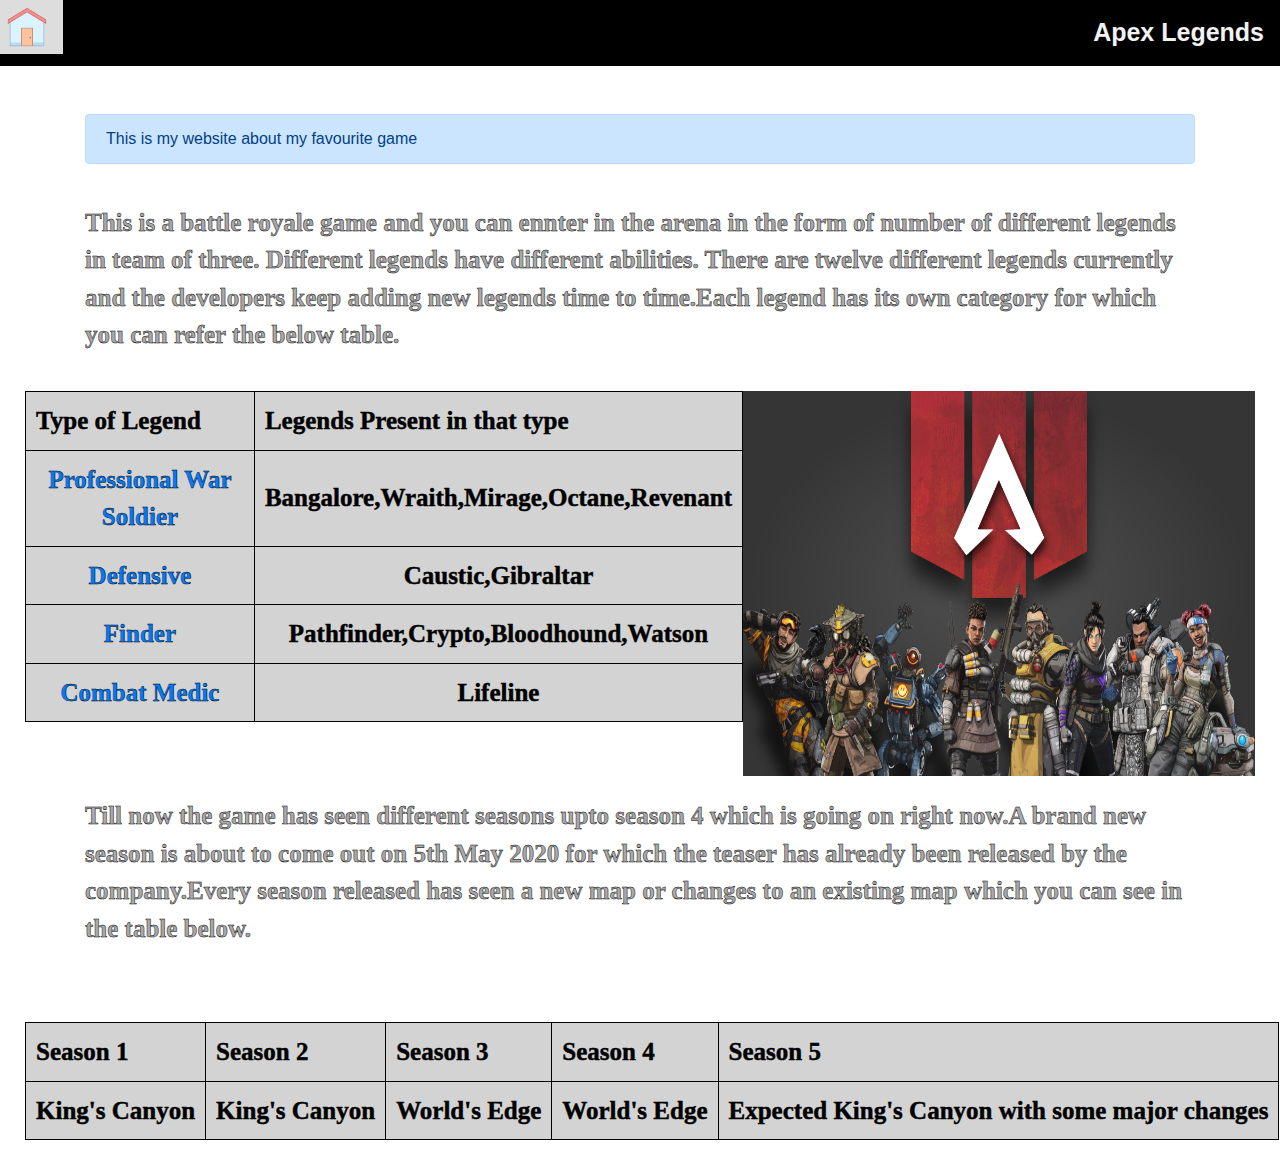
<file: index.html>
<!doctype html>
<html>

  <head>


    <link rel="stylesheet" href="styles.css">  <!linking the css file>
    <link rel="stylesheet" href="topnav.css">
    <link rel="stylesheet" href="table.css">
    <link rel="stylesheet" href="https://maxcdn.bootstrapcdn.com/bootstrap/4.0.0/css/bootstrap.min.css" integrity="sha384-Gn5384xqQ1aoWXA+058RXPxPg6fy4IWvTNh0E263XmFcJlSAwiGgFAW/dAiS6JXm" crossorigin="anonymous">
    <title>My Favourite Game</title>

  </head>

<body>

   <div class="topnav">

     <a id="home" href="index.html" > 
       <img border ="0" alt="Home Button" src="home button.png" width="40" height="40"></a>
       <a id="game" href="https://www.ea.com/en-gb/games/apex-legends">Apex Legends</a>
         <link rel="stylesheet" href="https://maxcdn.bootstrapcdn.com/bootstrap/4.0.0/css/bootstrap.min.css" integrity="sha384-Gn5384xqQ1aoWXA+058RXPxPg6fy4IWvTNh0E263XmFcJlSAwiGgFAW/dAiS6JXm" crossorigin="anonymous">


  </div><br><br>

<div class="container"><div class="alert alert-primary" role="alert">
  This is my website about my favourite game
</div></div>

  <div class="main"><br>

<div class="content"> <div class="container"><div class="row"><div class="col-12"> This is a battle royale game and  you can ennter in the arena in the form of number of different legends in team of three. Different legends
  have different abilities. There are twelve different legends currently and the developers keep adding new legends time to time.Each legend has
  its own category for which you can refer the below table.<br><br></div></div></div>

  <img class="image" src="background.jpg" height="40%" width="40%">

  <table>

    <tr>
      <th>Type of Legend</th>
      <th>Legends Present in that type</th>
    </tr>


    <tr>
      <td><a href="Soldier.html">Professional War Soldier</a></td>
      <td>Bangalore,Wraith,Mirage,Octane,Revenant</td>
    </tr>  <tr>
      <td><a href="Defence.html">Defensive</a></td>
      <td>Caustic,Gibraltar</td>
    </tr><tr>
      <td><a href="Finder.html">Finder</a></td>
        <td>Pathfinder,Crypto,Bloodhound,Watson</td>
      </tr><tr>
      <td><a href="Medic.html">Combat Medic</a></td>
        <td>Lifeline</td>
    </tr>

  </table>
<br><br>
 <div class="container"><div class="row"><div class="col-12">
  Till now the game has seen different seasons upto season 4 which is going on right now.A brand new season is about to come out on 5th May 2020 for
  which the teaser has already been released by the company.Every season released has seen a new map or changes to an existing map which you can see
  in the table below.</div></div></div>
<br><br>

  <table class="table2">
    <tr>
      <th>Season 1</th>
      <th>Season 2</th>
      <th>Season 3</th>
      <th>Season 4</th>
      <th>Season 5</th>
    </tr>
    <tr>
      <td>King's Canyon</td>
      <td>King's Canyon</td>
      <td>World's Edge</td>
      <td>World's Edge</td>
      <td>Expected King's Canyon with some major changes</th>
    </tr>
 </table>

</div></div>
</body>
</html>
</file>
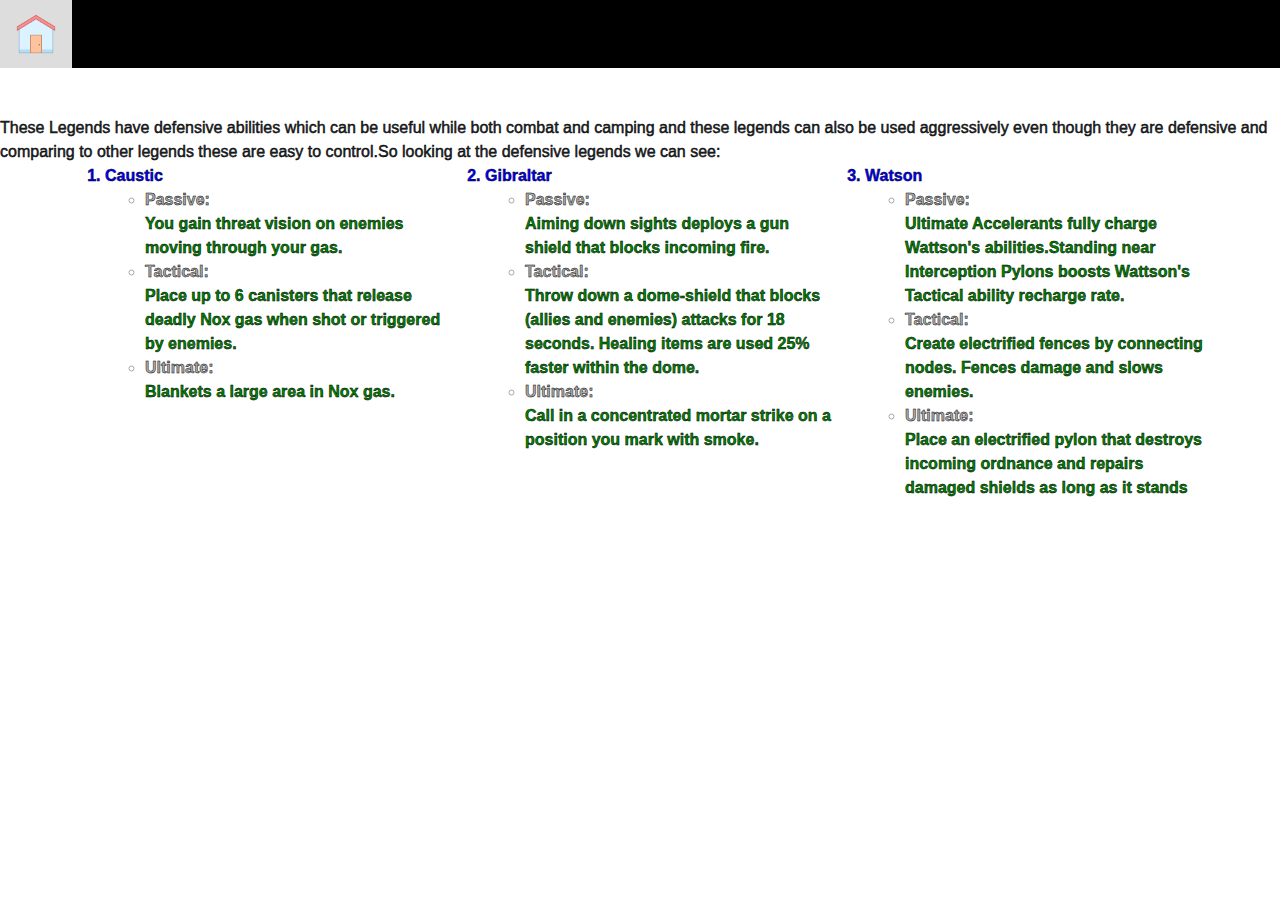
<file: Defence.html>
<!DOCTYPE html>
<html>
   <head>
     <link rel="stylesheet" href="variable.css">
     <link rel="stylesheet" href="topnav.css">
      <link rel="stylesheet" href="https://maxcdn.bootstrapcdn.com/bootstrap/4.0.0/css/bootstrap.min.css" integrity="sha384-Gn5384xqQ1aoWXA+058RXPxPg6fy4IWvTNh0E263XmFcJlSAwiGgFAW/dAiS6JXm" crossorigin="anonymous">
     <title>Defnsive Legends</title>
    </head>

<body>
<div class="topnav">
  <a href="index.html" >
    <div id="home"><img border ="0" alt="Home Button" src="home button.png" width="40" height="40"></div></a>
</div><br><br>
These Legends have defensive abilities which can be useful while both combat and camping and these legends can also be used aggressively
even though they are defensive and comparing to other legends these are easy to control.So looking at the defensive legends we can see:
<ol><div class="container"><div class="row"><div class="col-4">
<li>Caustic</li><ul>
<li class="ability">Passive:</li>	You gain threat vision on enemies moving through your gas.
<li class="ability">Tactical:</li>Place up to 6 canisters that release deadly Nox gas when shot or triggered by enemies.
<li class="ability">Ultimate:</li>Blankets a large area in Nox gas.
</ul></div>

  <div class="col-4"><li>Gibraltar</li>
<ul><li class="ability">Passive:</li>Aiming down sights deploys a gun shield that blocks incoming fire.
<li class="ability">Tactical:</li>Throw down a dome-shield that blocks (allies and enemies) attacks for 18 seconds. Healing items are used 25% faster within the dome.
<li class="ability">Ultimate:</li>Call in a concentrated mortar strike on a position you mark with smoke.
</ul></div>

<div class="col-4"><li>Watson</li>
<ul><li class="ability">Passive:</li>Ultimate Accelerants fully charge Wattson's abilities.Standing near Interception Pylons boosts Wattson's Tactical ability recharge rate.
<li class="ability">Tactical:</li>Create electrified fences by connecting nodes. Fences damage and slows enemies.
<li class="ability">Ultimate:</li>Place an electrified pylon that destroys incoming ordnance and repairs damaged shields as long as it stands
</ul></ol></div></div></div>
</body>

</html>
</file>
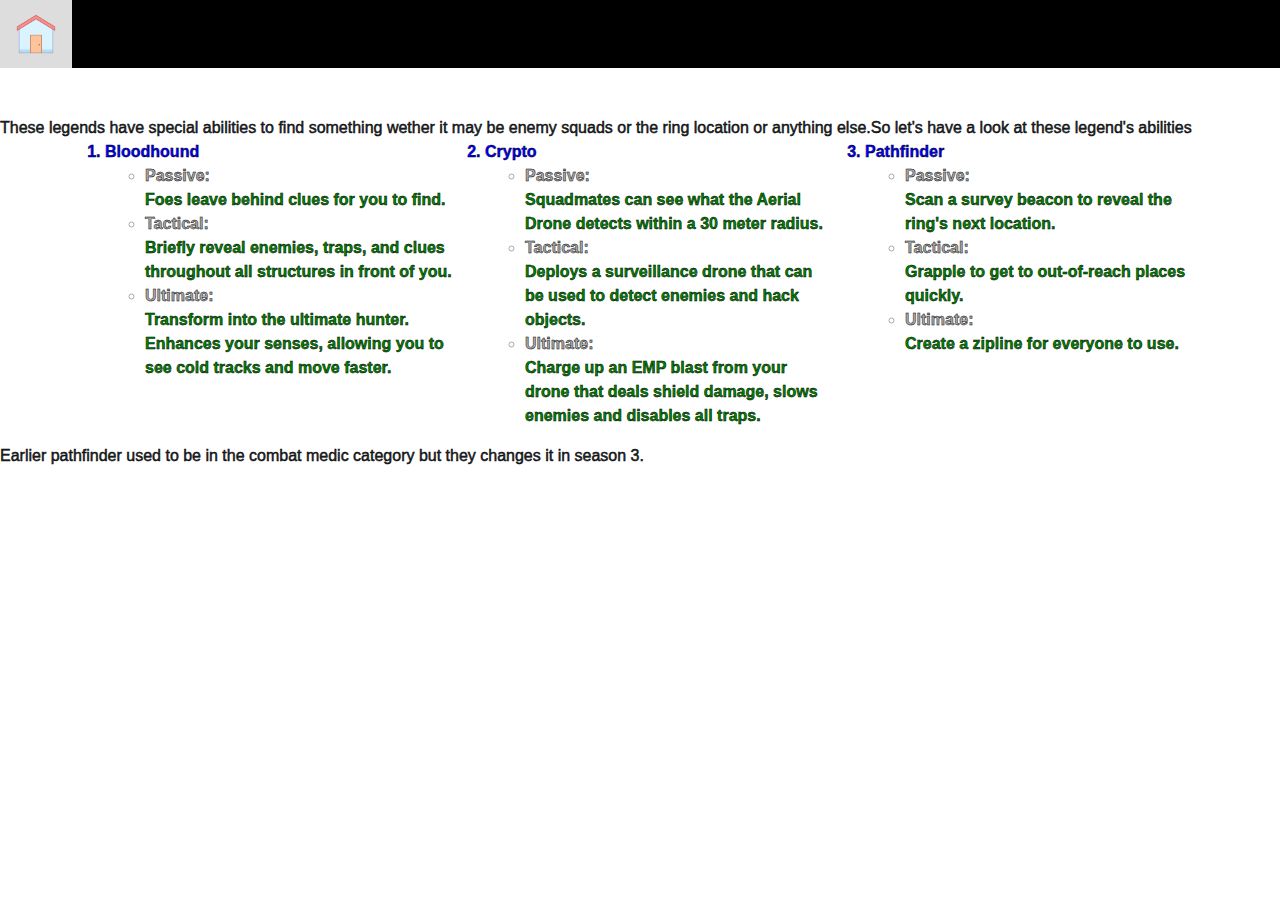
<file: Finder.html>
<!DOCTYPE html>
<html>
   <head>
     <link rel="stylesheet" href="variable.css">
     <link rel="stylesheet" href="topnav.css">
       <link rel="stylesheet" href="https://maxcdn.bootstrapcdn.com/bootstrap/4.0.0/css/bootstrap.min.css" integrity="sha384-Gn5384xqQ1aoWXA+058RXPxPg6fy4IWvTNh0E263XmFcJlSAwiGgFAW/dAiS6JXm" crossorigin="anonymous">
     <title>Finder Legends</title>

    </head>

<body>
<div class="topnav">
  <a href="index.html" >
    <div id="home"><img border ="0" alt="Home Button" src="home button.png" width="40" height="40"></div></a>
</div><br><br>
These legends have special abilities to find something wether it may be enemy squads or the ring location or anything else.So let's have a look at these legend's abilities
<ol>
<div class="container"><div class="row"><div class="col-4"><li>Bloodhound</li><ul>
<li class="ability">Passive:</li>	Foes leave behind clues for you to find.
<li class="ability">Tactical:</li>Briefly reveal enemies, traps, and clues throughout all structures in front of you.
<li class="ability">Ultimate:</li>Transform into the ultimate hunter. Enhances your senses, allowing you to see cold tracks and move faster.
</ul></div>
<div class="col-4"><li>Crypto</li><ul>
<li class="ability">Passive:</li>	Squadmates can see what the Aerial Drone detects within a 30 meter radius.
<li class="ability">Tactical:</li>Deploys a surveillance drone that can be used to detect enemies and hack objects.
<li class="ability">Ultimate:</li>Charge up an EMP blast from your drone that deals shield damage, slows enemies and disables all traps.
</ul></div>
<div class="col-4"><li>Pathfinder</li><ul>
<li class="ability">Passive:</li>Scan a survey beacon to reveal the ring's next location.
<li class="ability">Tactical:</li>Grapple to get to out-of-reach places quickly.
<li class="ability">Ultimate:</li>	Create a zipline for everyone to use.
</ul></div></div></div></ol>
Earlier pathfinder used to be in the combat medic category but they changes it in season 3.


</body>

</html>
</file>
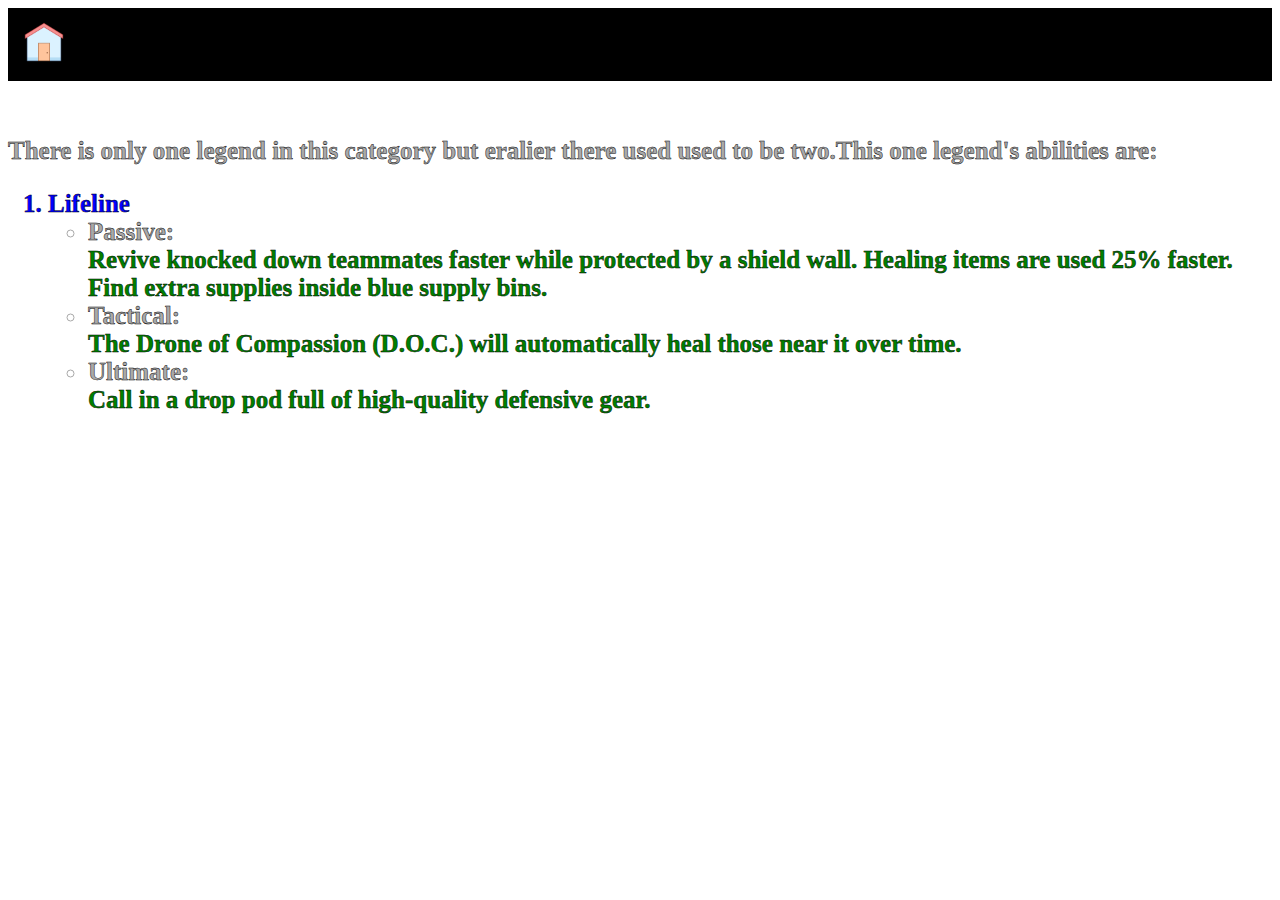
<file: Medic.html>
<!DOCTYPE html>
<html>
   <head>

           <link rel="stylesheet" href="variable.css">
           <link rel="stylesheet" href="topnav.css">

     <title>Combat Medic</title>
    </head>

<body>
<div class="topnav">
  <a href="index.html" >
    <div id="home"><img border ="0" alt="Home Button" src="home button.png" width="40" height="40"></div></a>
</div><br><br>
 There is only one legend in this category but eralier there used used to be two.This one legend's abilities are:
<div id="list"><ol>
 <li>Lifeline</li>
 <ul>
 <li class="ability">Passive:</li>Revive knocked down teammates faster while protected by a shield wall. Healing items are used 25% faster. Find extra supplies inside blue supply bins.
 <li class="ability">Tactical:</li>The Drone of Compassion (D.O.C.) will automatically heal those near it over time.
 <li class="ability">Ultimate:</li>Call in a drop pod full of high-quality defensive gear.
</ul></ol></div>
 </body>

 </html>
</file>
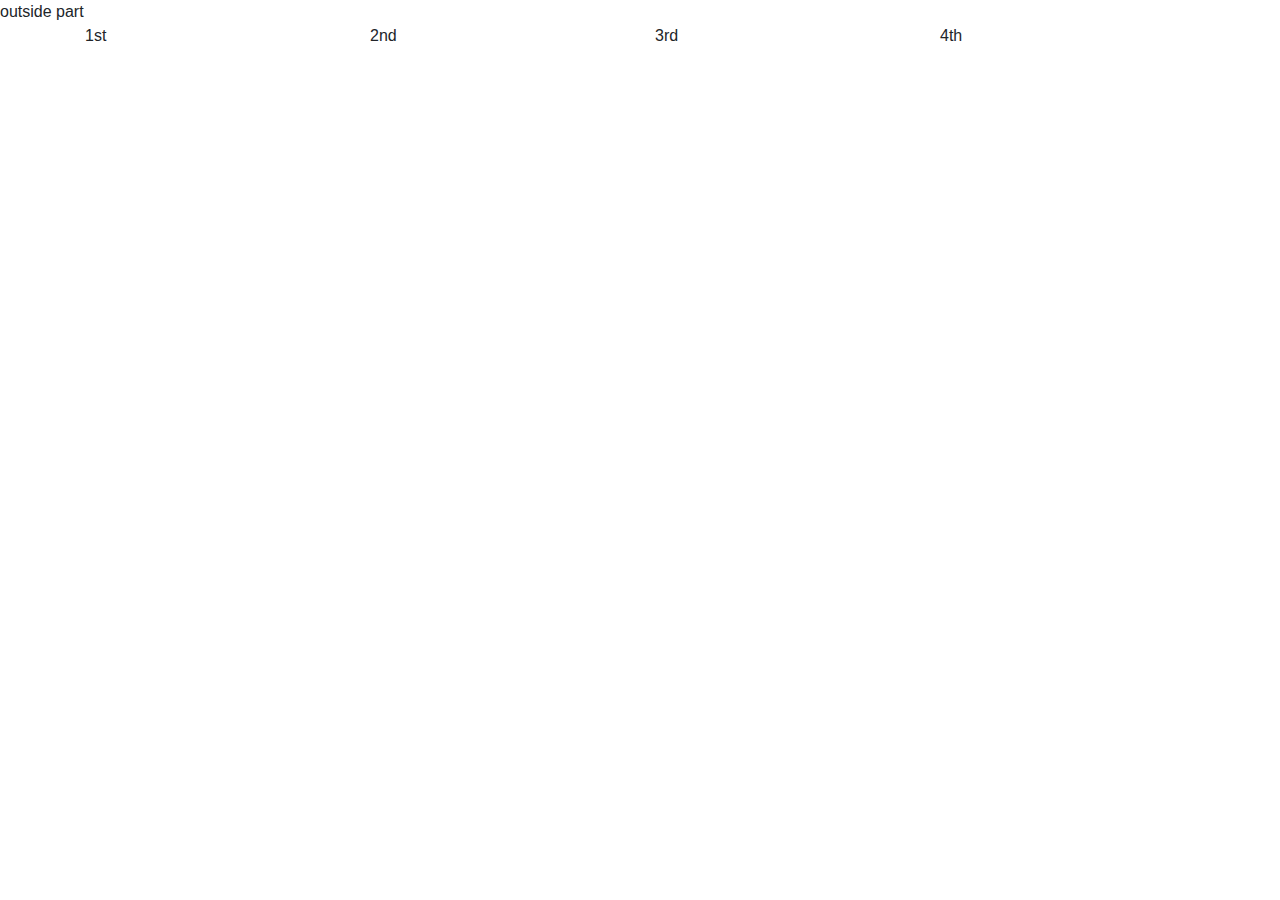
<file: sample bootstrap.html>
<!<!DOCTYPE html>
<html>
<head>
    <link rel="stylesheet" href="https://maxcdn.bootstrapcdn.com/bootstrap/4.0.0/css/bootstrap.min.css" integrity="sha384-Gn5384xqQ1aoWXA+058RXPxPg6fy4IWvTNh0E263XmFcJlSAwiGgFAW/dAiS6JXm" crossorigin="anonymous">
  <title>my page</title>
  
  </head>

  <body>

    outside part
    <div class="container"><div class="row"><div class="col-3">1st</div>
    <div class="col-3">2nd</div>
    <div class="col-3">3rd</div>
    <div class="col-3">4th</div>

</html>
</file>
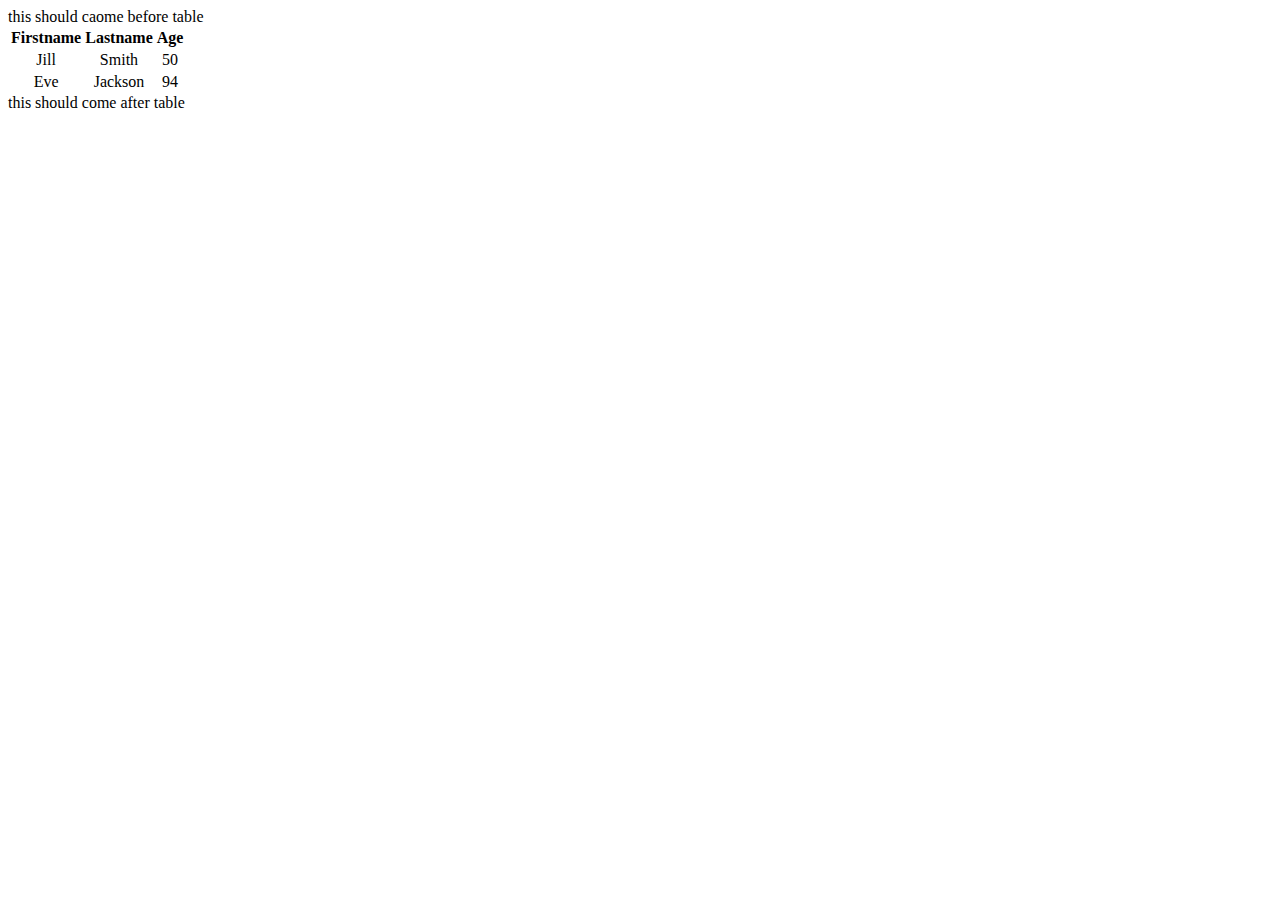
<file: sample table.html>
<html>
<head>
  <style>
     th, td{
      border: 2px black;

      table.center {
       margin-left:auto;
       margin-right:auto;
     }

    }
  </style>
<title>
Sample table
</title>
</head>
<body>
this should caome before table
    <table style="text-align:center;">
    <tr>
      <th>Firstname</th>
      <th>Lastname</th>
      <th>Age</th>
    </tr>
    <tr>
      <td>Jill</td>
      <td>Smith</td>
      <td>50</td>
    </tr>
    <tr>
      <td>Eve</td>
      <td>Jackson</td>
      <td>94</td>
    </tr>
  </table>this should come after table</body>
</html>
</file>
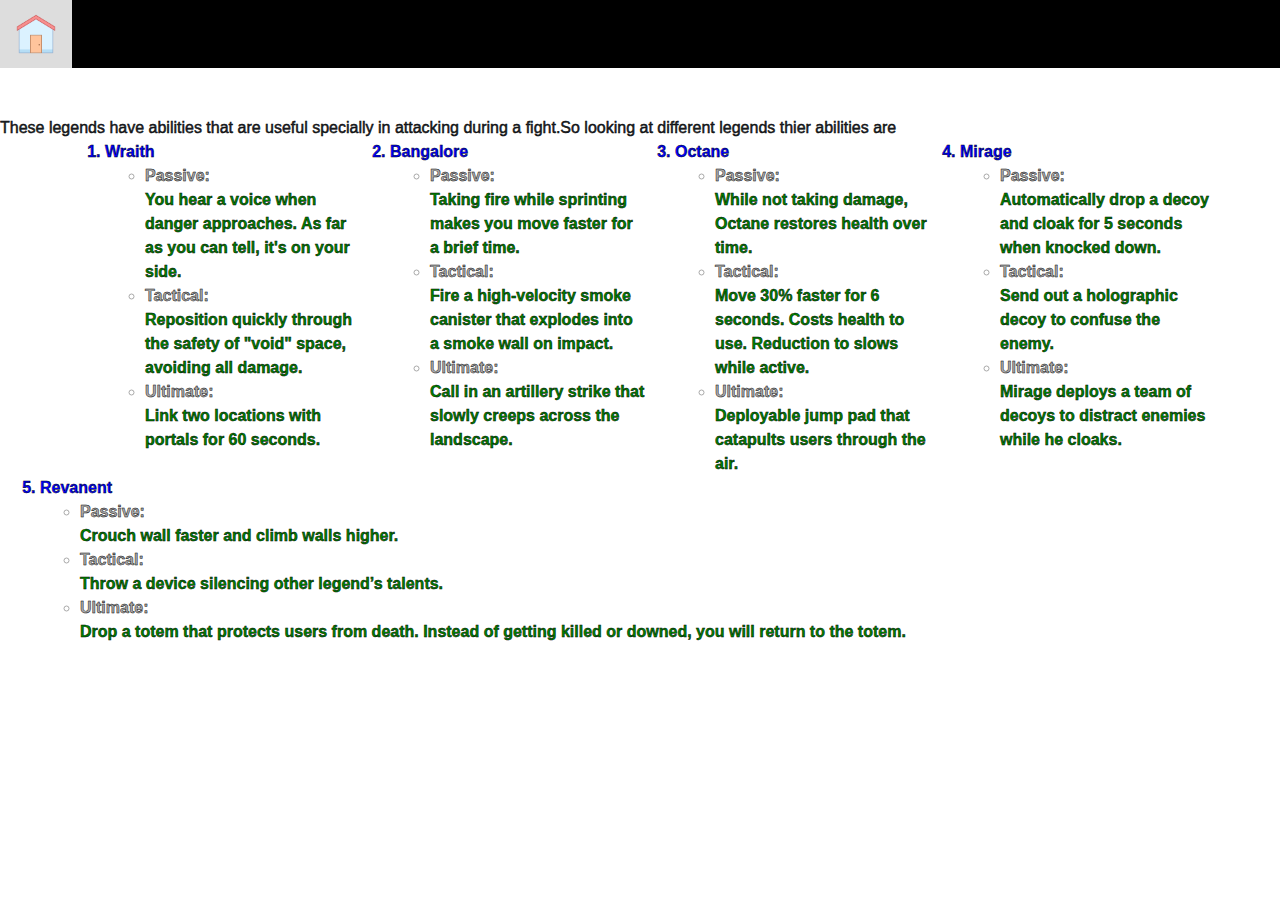
<file: Soldier.html>
<!DOCTYPE html>
<html>
   <head>
     <link rel="stylesheet" href="variable.css">
     <link rel="stylesheet" href="topnav.css">
     <link rel="stylesheet" href="https://maxcdn.bootstrapcdn.com/bootstrap/4.0.0/css/bootstrap.min.css" integrity="sha384-Gn5384xqQ1aoWXA+058RXPxPg6fy4IWvTNh0E263XmFcJlSAwiGgFAW/dAiS6JXm" crossorigin="anonymous">
     <title>Professional War Soliders</title>
    </head>

<body>
<div class="topnav">
  <a href="index.html" >
    <div id="home"><img border ="0" alt="Home Button" src="home button.png" width="40" height="40"></div></a>
</div><br><br>
    These legends have abilities that are useful specially in attacking during a fight.So looking at different legends thier abilities are
<ol><div class="container"><div class="row"><div class="col-3">
    <li>Wraith</li><ul>
    <li class="ability">Passive:</li>You hear a voice when danger approaches. As far as you can tell, it's on your side.
    <li class="ability">Tactical:</li>Reposition quickly through the safety of "void" space, avoiding all damage.
    <li class="ability">Ultimate:</li>Link two locations with portals for 60 seconds.
</ul></div><div class="col-3">
    <li>Bangalore</li><ul>
    <li class="ability">Passive:</li>Taking fire while sprinting makes you move faster for a brief time.
    <li class="ability">Tactical:</li>Fire a high-velocity smoke canister that explodes into a smoke wall on impact.
    <li class="ability">Ultimate:</li>Call in an artillery strike that slowly creeps across the landscape.
</ul></div><div class="col-3">
    <li>Octane</li><ul>
    <li class="ability">Passive:</li>	While not taking damage, Octane restores health over time.
    <li class="ability">Tactical:</li>Move 30% faster for 6 seconds. Costs health to use. Reduction to slows while active.
    <li class="ability">Ultimate:</li>Deployable jump pad that catapults users through the air.
</ul></div><div class="col-3">
    <li>Mirage</li><ul>
    <li class="ability">Passive:</li>	Automatically drop a decoy and cloak for 5 seconds when knocked down.
    <li class="ability">Tactical:</li>Send out a holographic decoy to confuse the enemy.
    <li class="ability">Ultimate:</li>Mirage deploys a team of decoys to distract enemies while he cloaks.
</ul></div></div></div>
    <li>Revanent</li><ul>
    <li class="ability">Passive:</li>Crouch wall faster and climb walls higher.
    <li class="ability">Tactical:</li>Throw a device silencing other legend’s talents.
    <li class="ability">Ultimate:</li>Drop a totem that protects users from death. Instead of getting killed or downed, you will return to the totem.
</ul></ol>
</body>

</html>
</file>
<file: styles.css>
body{
  background-color: white;                           /*Adjust background image*/

  }

p{color: white;
  padding-left: : 25px;
  padding-right: 25px;
  padding-bottom: 25px;
     font-family: lato,sans-serif;
     text-align: center;
     font-style: italic;
    }

#game{text-align: center;
  font-weight: bold;
  font-size: 25px;
      }

#home{padding-left: 7px;
  padding-top: 7px;
  padding-bottom: 7px;

}

.content{
  font-family: lato;
  font-weight: bold;
  color: darkgrey;
  font-size: 25px;
   -webkit-text-stroke: 0.45px black;                               //outlining the text
}


.image{float: right;
margin-right: 25px;}

th,td{background-color: lightgrey;}

td a:hover{background-color: yellow;
color: green;}

.main{display: flex;
flex-wrap: wrap;}

@media (max-width:1000px) {
  .image{float: left;}

}

.table2{margin-bottom: 25px;}
</file>
<file: topnav.css>
.topnav{
  background-color: black;
overflow: hidden;
}

.topnav a {
  float: left;
  color: #f2f2f2;
  text-align: center;
  padding: 14px 16px;
  text-decoration: none;
  font-size: 17px;
}

.topnav a:hover {
  background-color: #ddd;
  color: black;
}

.topnav a.active {
  background-color: #4CAF50;
  color: white;
}
#game{float: right;}
</file>
<file: table.css>
table, td, th {
  padding: 10px;
  border: 1px solid black;
  border-collapse: collapse;
  align-content: center;
  color: black; }

table {
  margin-left: 25px; }

td, th {
  text-align: center; }

/*# sourceMappingURL=table.css.map */
</file>
<file: variable.css>
.ability {
  color: darkgrey; }

body {
  font-weight: bold;
  color: darkgrey;
  font-size: 25px;
  font-family: lato;
  -webkit-text-stroke: 0.45px black; }
  body ol {
    color: blue;
    font-weight: bold; }
  body ul {
    color: green; }

/*# sourceMappingURL=variable.css.map */
</file>
